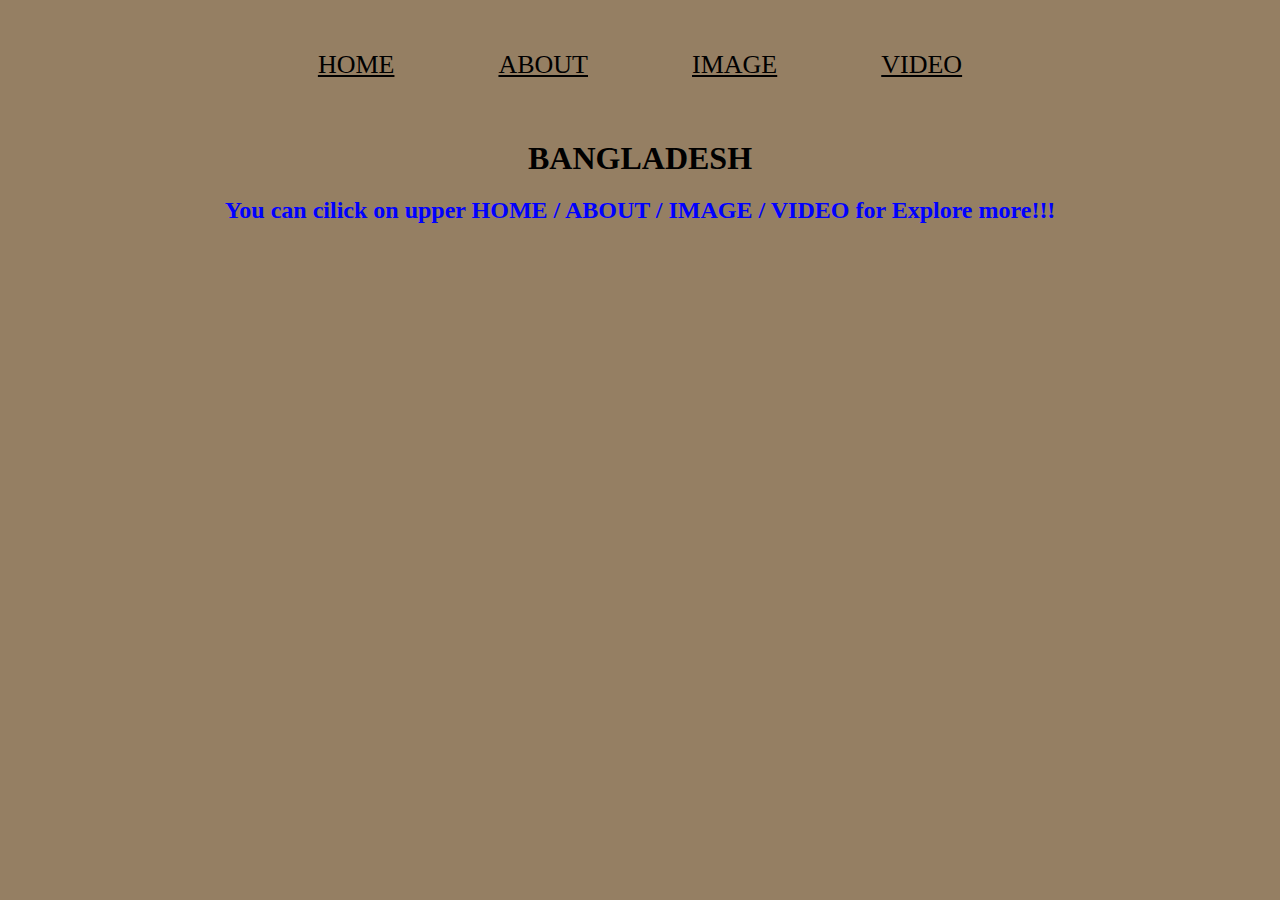
<file: index.html>
<!DOCTYPE html>
<html lang="en">
<head>
    <meta charset="UTF-8">
    <meta name="viewport" content="width=device-width, initial-scale=1.0">
    <title>ABOUT BANGLADESH</title>
    <link rel="stylesheet" href="1.css">
</head>
<body>
    <div class="no">
        <a href="home.html">HOME</a>
        <a href="about.html">ABOUT</a>
        <a href="image.html">IMAGE</a>
        <a href="video.html">VIDEO</a>
    </div>
    <h1 class="hi"> BANGLADESH </h1>
    <p><h2>You can cilick on  upper  HOME / ABOUT / IMAGE / VIDEO for  Explore more!!! </h2> </p>
</body>
</html>
</file>
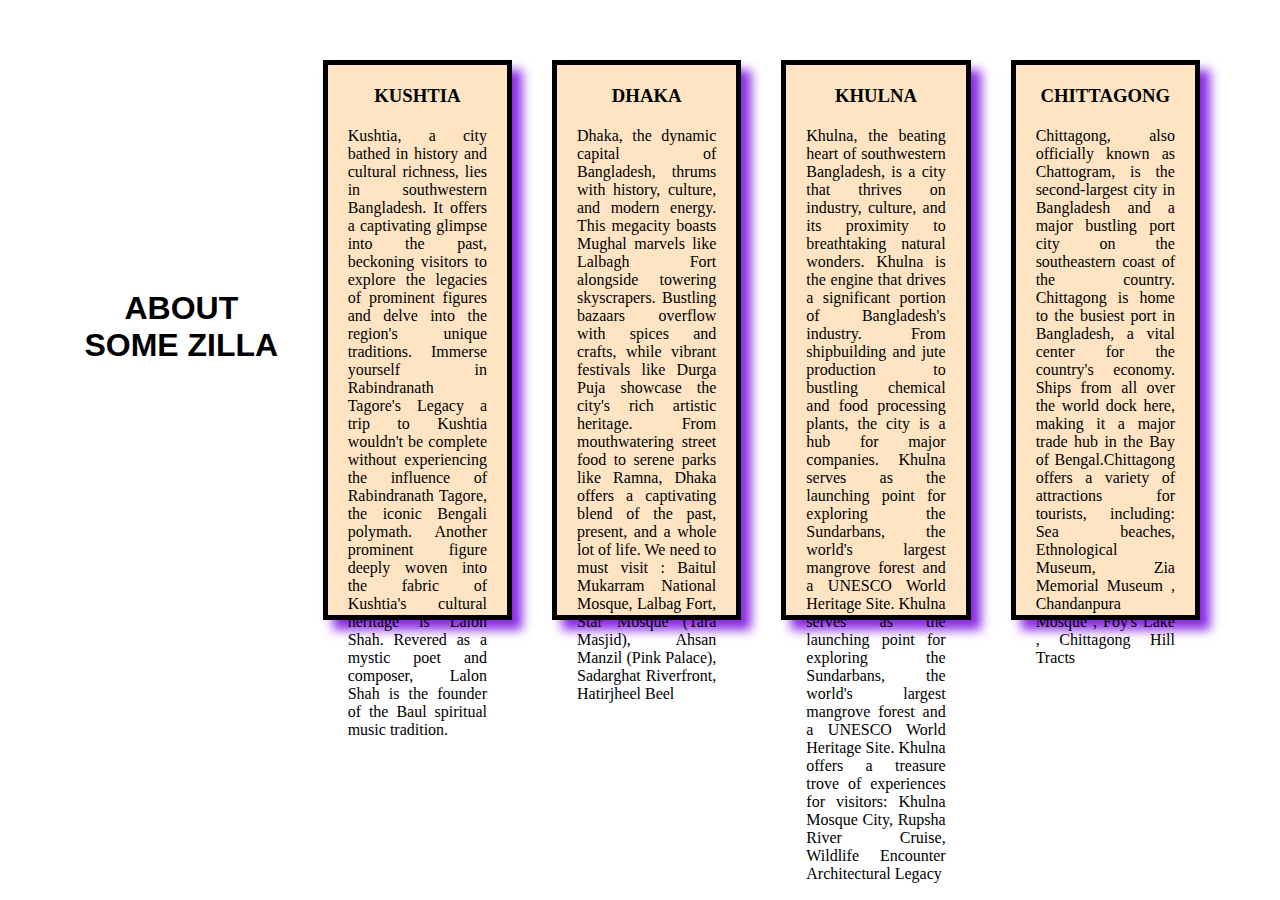
<file: about.html>
<!DOCTYPE html>
<html lang="en">
<head>
    <meta charset="UTF-8">
    <meta name="viewport" content="width=device-width, initial-scale=1.0">
    <title>Document</title>
    <style>
        *{
            margin: 20px ;
            
        }
        h1{
            text-align: center;
            font-family: 'Gill Sans', 'Gill Sans MT', Calibri, 'Trebuchet MS', sans-serif;
            margin: 250px 20px;
        }
        span{
            display: flex;

        }
        div{
            border: 5px solid black;
            background-color: bisque;
            box-shadow: 10px 10px 10px blueviolet;
            text-align: center;
            height: 550px;
            width: 280px;
        }
        h3{
            text-align: center;
        }
        p{
            text-align: justify;     

        }

    </style>
</head>
<body>
    <span class="one">
        <h1 class="hi"> ABOUT SOME ZILLA </h1>
        <br>
        <br>
        <div class="kushtia">
            <h3>KUSHTIA</h3>
            <p>Kushtia, a city bathed in history and cultural richness, lies in southwestern Bangladesh. It offers a captivating glimpse into the past, beckoning visitors to explore the legacies of prominent figures and delve into the region's unique traditions.  Immerse yourself in Rabindranath Tagore's Legacy a trip to Kushtia wouldn't be complete without experiencing the influence of Rabindranath Tagore, the iconic Bengali polymath. Another prominent figure deeply woven into the fabric of Kushtia's cultural heritage is Lalon Shah. Revered as a mystic poet and composer, Lalon Shah is the founder of the Baul spiritual music tradition.</p>
        </div>

        <div class="dhaka">
            <h3>DHAKA</h3>
            <p>Dhaka, the dynamic capital of Bangladesh, thrums with history, culture, and modern energy. This megacity boasts Mughal marvels like Lalbagh Fort alongside towering skyscrapers. Bustling bazaars overflow with spices and crafts, while vibrant festivals like Durga Puja showcase the city's rich artistic heritage. From mouthwatering street food to serene parks like Ramna, Dhaka offers a captivating blend of the past, present, and a whole lot of life. We need to must visit : Baitul Mukarram National Mosque, Lalbag Fort,  Star Mosque (Tara Masjid), Ahsan Manzil (Pink Palace), Sadarghat Riverfront,  Hatirjheel Beel</p>
        </div>

        <div class="khulna">
            <h3>KHULNA</h3>
            <p>Khulna, the beating heart of southwestern Bangladesh, is a city that thrives on industry, culture, and its proximity to breathtaking natural wonders. Khulna is the engine that drives a significant portion of Bangladesh's industry. From shipbuilding and jute production to bustling chemical and food processing plants, the city is a hub for major companies. Khulna serves as the launching point for exploring the Sundarbans, the world's largest mangrove forest and a UNESCO World Heritage Site. Khulna serves as the launching point for exploring the Sundarbans, the world's largest mangrove forest and a UNESCO World Heritage Site. Khulna offers a treasure trove of experiences for visitors:  Khulna Mosque City,  Rupsha River Cruise, Wildlife Encounter Architectural Legacy</p>
        </div>

        <div class="Chittagong">
            <h3>CHITTAGONG</h3>
            <p>Chittagong, also officially known as Chattogram, is the second-largest city in Bangladesh and a major bustling port city on the southeastern coast of the country. Chittagong is home to the busiest port in Bangladesh, a vital center for the country's economy. Ships from all over the world dock here, making it a major trade hub in the Bay of Bengal.Chittagong offers a variety of attractions for tourists, including:  Sea beaches,  Ethnological Museum, Zia Memorial Museum , Chandanpura Mosque , Foy's Lake , Chittagong Hill Tracts </p>
        </div>
    </span>
</body>
</html>
</file>
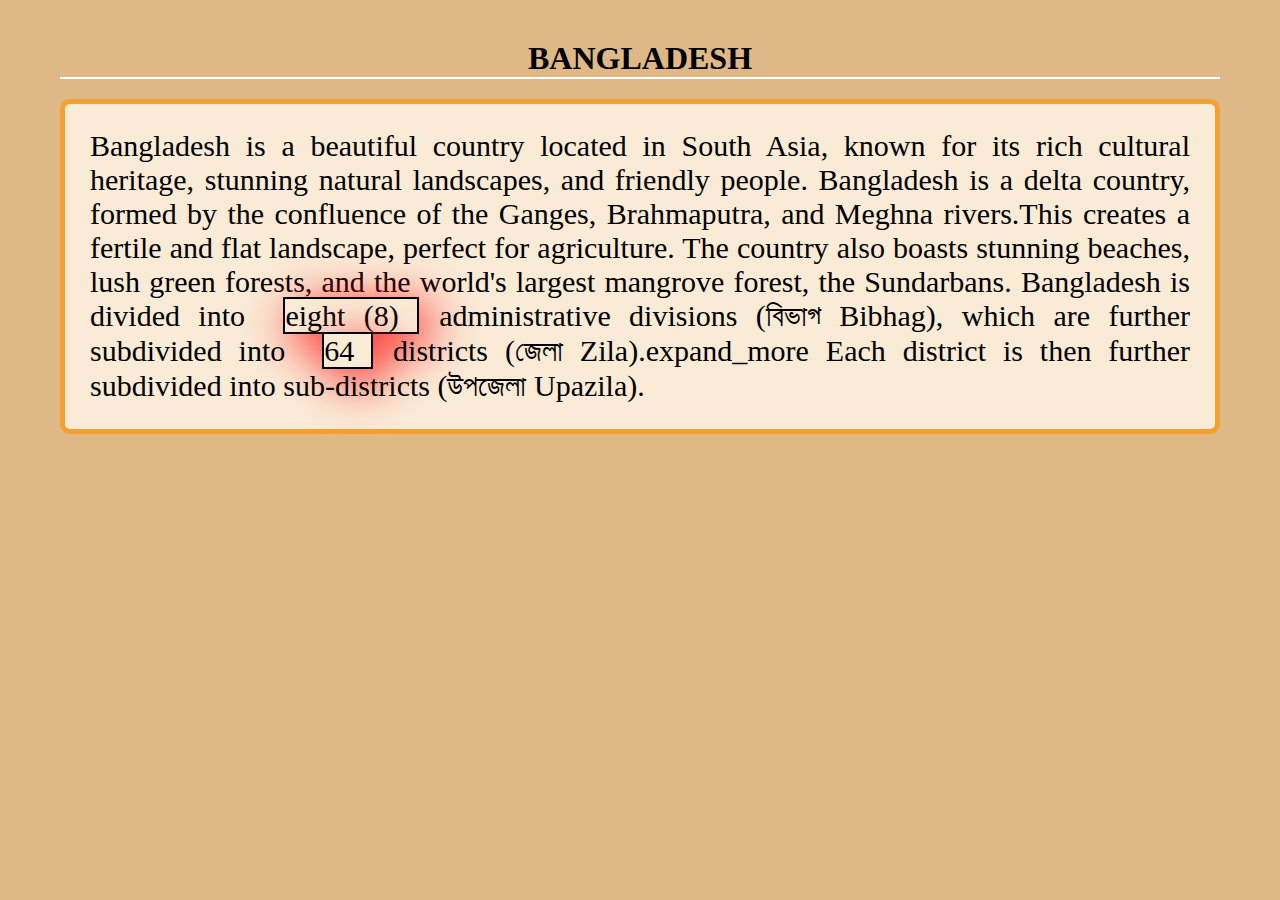
<file: home.html>
<!DOCTYPE html>
<html lang="en">
<head>
    <meta charset="UTF-8">
    <meta name="viewport" content="width=device-width, initial-scale=1.0">
    <title>Document</title>
    <style>
        *{
            margin: 20px ;
            background-color: burlywood;
        }
        h1{
            text-align: center;
            border-bottom: 2px solid white;
        }
        p{
            text-align: justify;
            border: 5px solid rgb(246, 160, 49);
            background-color: antiquewhite;
            font-size: 30px;
            border-radius: 10px;
            padding: 25px;
        }
        .hlw{
            background-color: antiquewhite;
            border: 2px solid black;
            box-shadow: 10px 10px 50px  red;
        }
    </style>
</head>
<body>

    <h1 class="hi"> BANGLADESH </h1>
    <p>Bangladesh is a beautiful country located in South Asia, known for its rich cultural heritage, stunning natural landscapes, and friendly people. Bangladesh is a delta country, formed by the confluence of the Ganges, Brahmaputra, and Meghna rivers.This creates a fertile and flat landscape, perfect for agriculture. The country also boasts stunning beaches, lush green forests, and the world's largest mangrove forest, the Sundarbans. Bangladesh is divided into <span class="hlw"> eight (8) </span> administrative divisions (বিভাগ Bibhag), which are further subdivided into <span class="hlw">  64 </span> districts (জেলা Zila).expand_more Each district is then further subdivided into sub-districts (উপজেলা Upazila).</p>
    
</body>
</html>
</file>
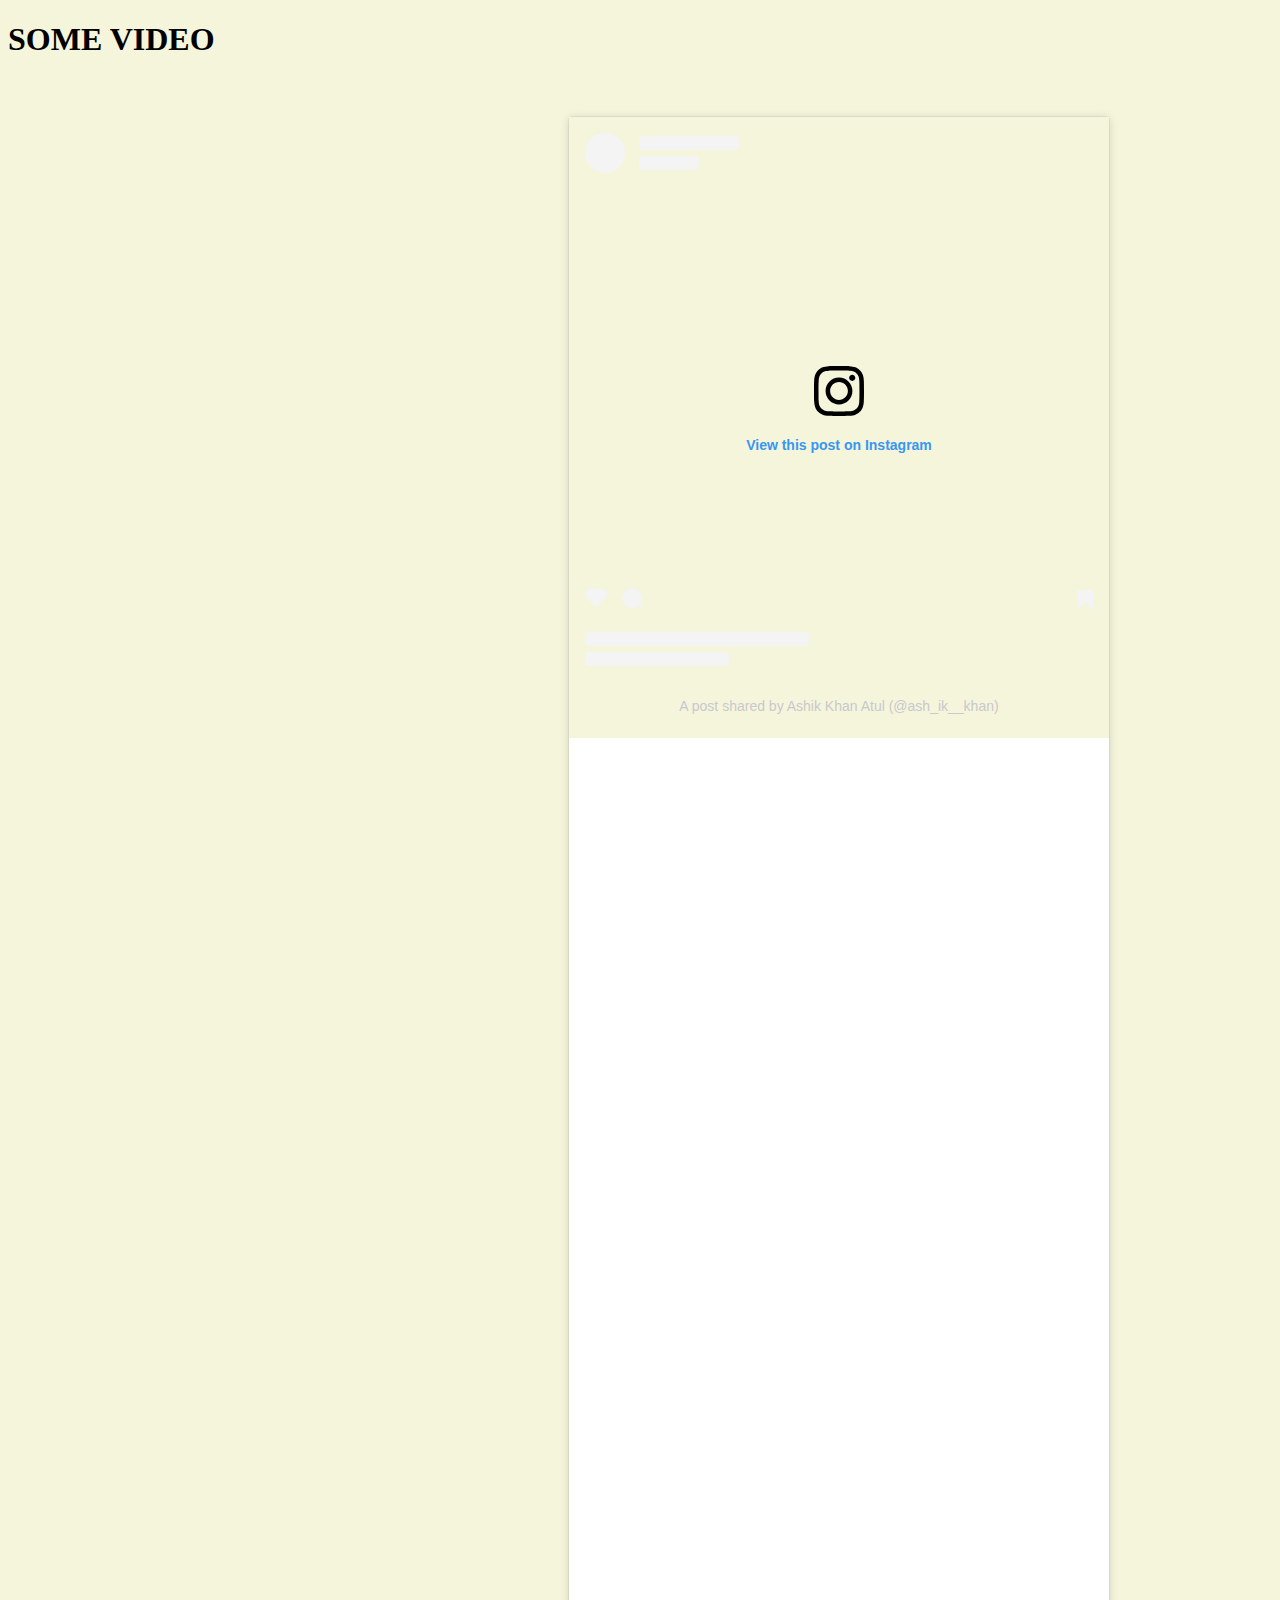
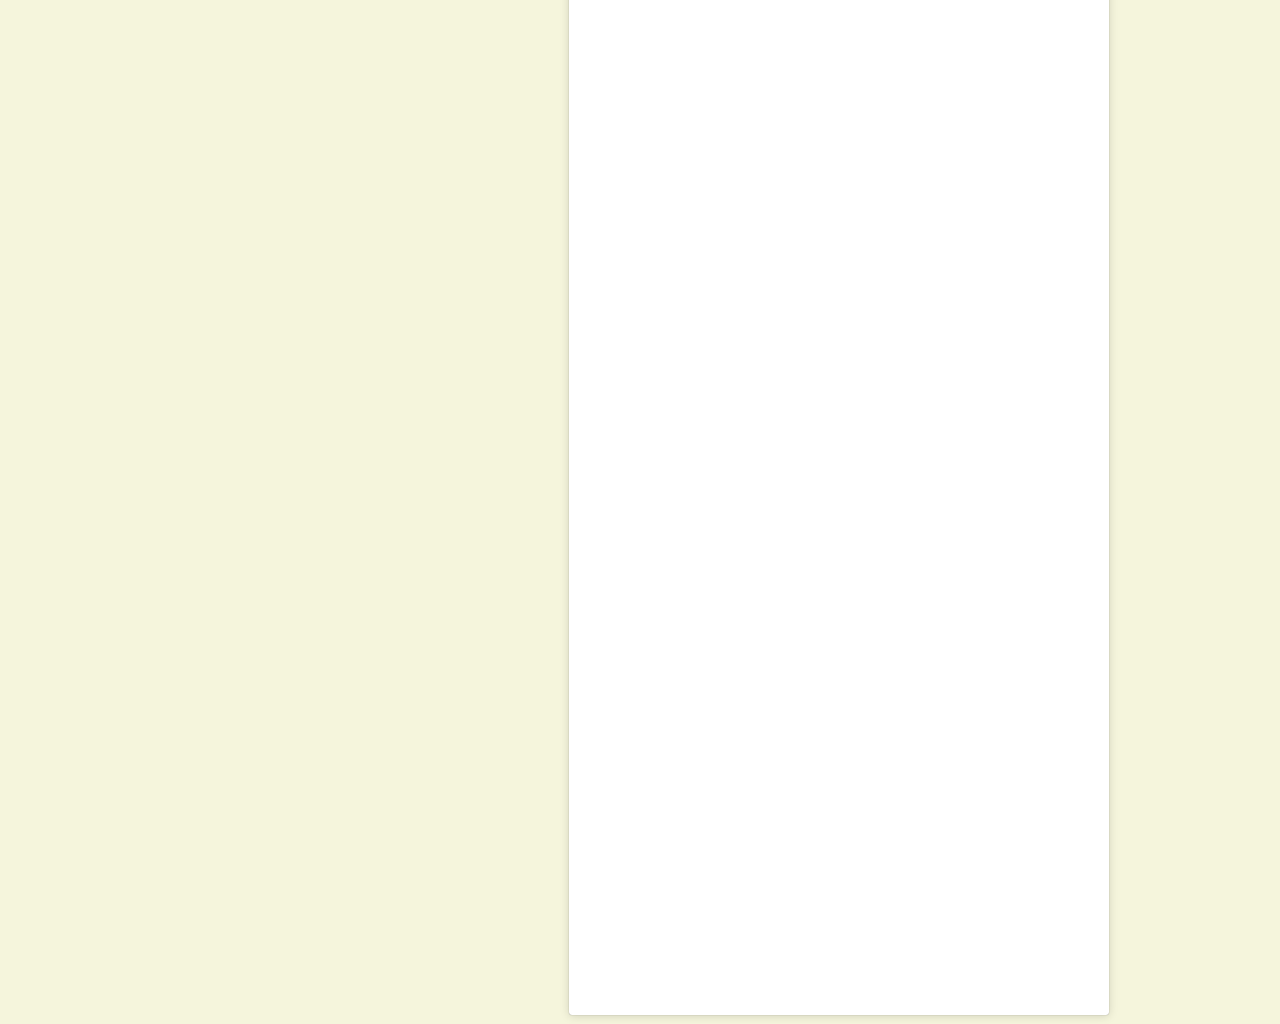
<file: video.html>
<!DOCTYPE html>
<html lang="en">
<head>
    <meta charset="UTF-8">
    <meta name="viewport" content="width=device-width, initial-scale=1.0">
    <title>Document</title>
    <style>
        *{
            background-color: beige;
        }
        span{
            display: flex;
            height: 2500px;
        }
    </style>
</head>
<body>
    <h1> SOME VIDEO </h1>
    <br>
    <br>
    <span>

        <iframe width="560" height="315" src="https://www.youtube.com/embed/GKJPvlLs6Ew?si=sWpbKuPthhmoGx5p" title="YouTube video player" frameborder="0" allow="accelerometer; autoplay; clipboard-write; encrypted-media; gyroscope; picture-in-picture; web-share" referrerpolicy="strict-origin-when-cross-origin" allowfullscreen></iframe>

        <br>
        <br>



        <blockquote class="instagram-media" data-instgrm-captioned data-instgrm-permalink="https://www.instagram.com/p/C2tpt1DSzjs/?utm_source=ig_embed&amp;utm_campaign=loading" data-instgrm-version="14" style=" background:#FFF; border:0; border-radius:3px; box-shadow:0 0 1px 0 rgba(0,0,0,0.5),0 1px 10px 0 rgba(0,0,0,0.15); margin: 1px; max-width:540px; min-width:326px; padding:0; width:99.375%; width:-webkit-calc(100% - 2px); width:calc(100% - 2px);"><div style="padding:16px;"> <a href="https://www.instagram.com/p/C2tpt1DSzjs/?utm_source=ig_embed&amp;utm_campaign=loading" style=" background:#FFFFFF; line-height:0; padding:0 0; text-align:center; text-decoration:none; width:100%;" target="_blank"> <div style=" display: flex; flex-direction: row; align-items: center;"> <div style="background-color: #F4F4F4; border-radius: 50%; flex-grow: 0; height: 40px; margin-right: 14px; width: 40px;"></div> <div style="display: flex; flex-direction: column; flex-grow: 1; justify-content: center;"> <div style=" background-color: #F4F4F4; border-radius: 4px; flex-grow: 0; height: 14px; margin-bottom: 6px; width: 100px;"></div> <div style=" background-color: #F4F4F4; border-radius: 4px; flex-grow: 0; height: 14px; width: 60px;"></div></div></div><div style="padding: 19% 0;"></div> <div style="display:block; height:50px; margin:0 auto 12px; width:50px;"><svg width="50px" height="50px" viewBox="0 0 60 60" version="1.1" xmlns="https://www.w3.org/2000/svg" xmlns:xlink="https://www.w3.org/1999/xlink"><g stroke="none" stroke-width="1" fill="none" fill-rule="evenodd"><g transform="translate(-511.000000, -20.000000)" fill="#000000"><g><path d="M556.869,30.41 C554.814,30.41 553.148,32.076 553.148,34.131 C553.148,36.186 554.814,37.852 556.869,37.852 C558.924,37.852 560.59,36.186 560.59,34.131 C560.59,32.076 558.924,30.41 556.869,30.41 M541,60.657 C535.114,60.657 530.342,55.887 530.342,50 C530.342,44.114 535.114,39.342 541,39.342 C546.887,39.342 551.658,44.114 551.658,50 C551.658,55.887 546.887,60.657 541,60.657 M541,33.886 C532.1,33.886 524.886,41.1 524.886,50 C524.886,58.899 532.1,66.113 541,66.113 C549.9,66.113 557.115,58.899 557.115,50 C557.115,41.1 549.9,33.886 541,33.886 M565.378,62.101 C565.244,65.022 564.756,66.606 564.346,67.663 C563.803,69.06 563.154,70.057 562.106,71.106 C561.058,72.155 560.06,72.803 558.662,73.347 C557.607,73.757 556.021,74.244 553.102,74.378 C549.944,74.521 548.997,74.552 541,74.552 C533.003,74.552 532.056,74.521 528.898,74.378 C525.979,74.244 524.393,73.757 523.338,73.347 C521.94,72.803 520.942,72.155 519.894,71.106 C518.846,70.057 518.197,69.06 517.654,67.663 C517.244,66.606 516.755,65.022 516.623,62.101 C516.479,58.943 516.448,57.996 516.448,50 C516.448,42.003 516.479,41.056 516.623,37.899 C516.755,34.978 517.244,33.391 517.654,32.338 C518.197,30.938 518.846,29.942 519.894,28.894 C520.942,27.846 521.94,27.196 523.338,26.654 C524.393,26.244 525.979,25.756 528.898,25.623 C532.057,25.479 533.004,25.448 541,25.448 C548.997,25.448 549.943,25.479 553.102,25.623 C556.021,25.756 557.607,26.244 558.662,26.654 C560.06,27.196 561.058,27.846 562.106,28.894 C563.154,29.942 563.803,30.938 564.346,32.338 C564.756,33.391 565.244,34.978 565.378,37.899 C565.522,41.056 565.552,42.003 565.552,50 C565.552,57.996 565.522,58.943 565.378,62.101 M570.82,37.631 C570.674,34.438 570.167,32.258 569.425,30.349 C568.659,28.377 567.633,26.702 565.965,25.035 C564.297,23.368 562.623,22.342 560.652,21.575 C558.743,20.834 556.562,20.326 553.369,20.18 C550.169,20.033 549.148,20 541,20 C532.853,20 531.831,20.033 528.631,20.18 C525.438,20.326 523.257,20.834 521.349,21.575 C519.376,22.342 517.703,23.368 516.035,25.035 C514.368,26.702 513.342,28.377 512.574,30.349 C511.834,32.258 511.326,34.438 511.181,37.631 C511.035,40.831 511,41.851 511,50 C511,58.147 511.035,59.17 511.181,62.369 C511.326,65.562 511.834,67.743 512.574,69.651 C513.342,71.625 514.368,73.296 516.035,74.965 C517.703,76.634 519.376,77.658 521.349,78.425 C523.257,79.167 525.438,79.673 528.631,79.82 C531.831,79.965 532.853,80.001 541,80.001 C549.148,80.001 550.169,79.965 553.369,79.82 C556.562,79.673 558.743,79.167 560.652,78.425 C562.623,77.658 564.297,76.634 565.965,74.965 C567.633,73.296 568.659,71.625 569.425,69.651 C570.167,67.743 570.674,65.562 570.82,62.369 C570.966,59.17 571,58.147 571,50 C571,41.851 570.966,40.831 570.82,37.631"></path></g></g></g></svg></div><div style="padding-top: 8px;"> <div style=" color:#3897f0; font-family:Arial,sans-serif; font-size:14px; font-style:normal; font-weight:550; line-height:18px;">View this post on Instagram</div></div><div style="padding: 12.5% 0;"></div> <div style="display: flex; flex-direction: row; margin-bottom: 14px; align-items: center;"><div> <div style="background-color: #F4F4F4; border-radius: 50%; height: 12.5px; width: 12.5px; transform: translateX(0px) translateY(7px);"></div> <div style="background-color: #F4F4F4; height: 12.5px; transform: rotate(-45deg) translateX(3px) translateY(1px); width: 12.5px; flex-grow: 0; margin-right: 14px; margin-left: 2px;"></div> <div style="background-color: #F4F4F4; border-radius: 50%; height: 12.5px; width: 12.5px; transform: translateX(9px) translateY(-18px);"></div></div><div style="margin-left: 8px;"> <div style=" background-color: #F4F4F4; border-radius: 50%; flex-grow: 0; height: 20px; width: 20px;"></div> <div style=" width: 0; height: 0; border-top: 2px solid transparent; border-left: 6px solid #f4f4f4; border-bottom: 2px solid transparent; transform: translateX(16px) translateY(-4px) rotate(30deg)"></div></div><div style="margin-left: auto;"> <div style=" width: 0px; border-top: 8px solid #F4F4F4; border-right: 8px solid transparent; transform: translateY(16px);"></div> <div style=" background-color: #F4F4F4; flex-grow: 0; height: 12px; width: 16px; transform: translateY(-4px);"></div> <div style=" width: 0; height: 0; border-top: 8px solid #F4F4F4; border-left: 8px solid transparent; transform: translateY(-4px) translateX(8px);"></div></div></div> <div style="display: flex; flex-direction: column; flex-grow: 1; justify-content: center; margin-bottom: 24px;"> <div style=" background-color: #F4F4F4; border-radius: 4px; flex-grow: 0; height: 14px; margin-bottom: 6px; width: 224px;"></div> <div style=" background-color: #F4F4F4; border-radius: 4px; flex-grow: 0; height: 14px; width: 144px;"></div></div></a><p style=" color:#c9c8cd; font-family:Arial,sans-serif; font-size:14px; line-height:17px; margin-bottom:0; margin-top:8px; overflow:hidden; padding:8px 0 7px; text-align:center; text-overflow:ellipsis; white-space:nowrap;"><a href="https://www.instagram.com/p/C2tpt1DSzjs/?utm_source=ig_embed&amp;utm_campaign=loading" style=" color:#c9c8cd; font-family:Arial,sans-serif; font-size:14px; font-style:normal; font-weight:normal; line-height:17px; text-decoration:none;" target="_blank">A post shared by Ashik Khan Atul (@ash_ik__khan)</a></p></div></blockquote> <script async src="//www.instagram.com/embed.js"></script>
    </span>

</body>
</html>
</file>
<file: 1.css>
*{
    margin: 0;
    padding: 0;
    background-color: rgb(149, 127, 99);
}
div{
    text-align: center;
    margin-top: 50px;
}
a{
    padding: 0px 50px;
    color: black;
    font-size: 26px;
    transition: color 2s  ;
    transition: background-color 1s;
    background-color: rgb(149, 127, 99);
}
a:hover{
    color:  rgb(149, 127, 99);
    background-color: black;

}
span{
    font-size: 24px;
}
h1{
    text-align: center;
    margin-top: 60px;
}
p{
    margin-top: 20px;
    text-align: justify;
}
h2{
    text-align: center;
    color: blue;
}
</file>
